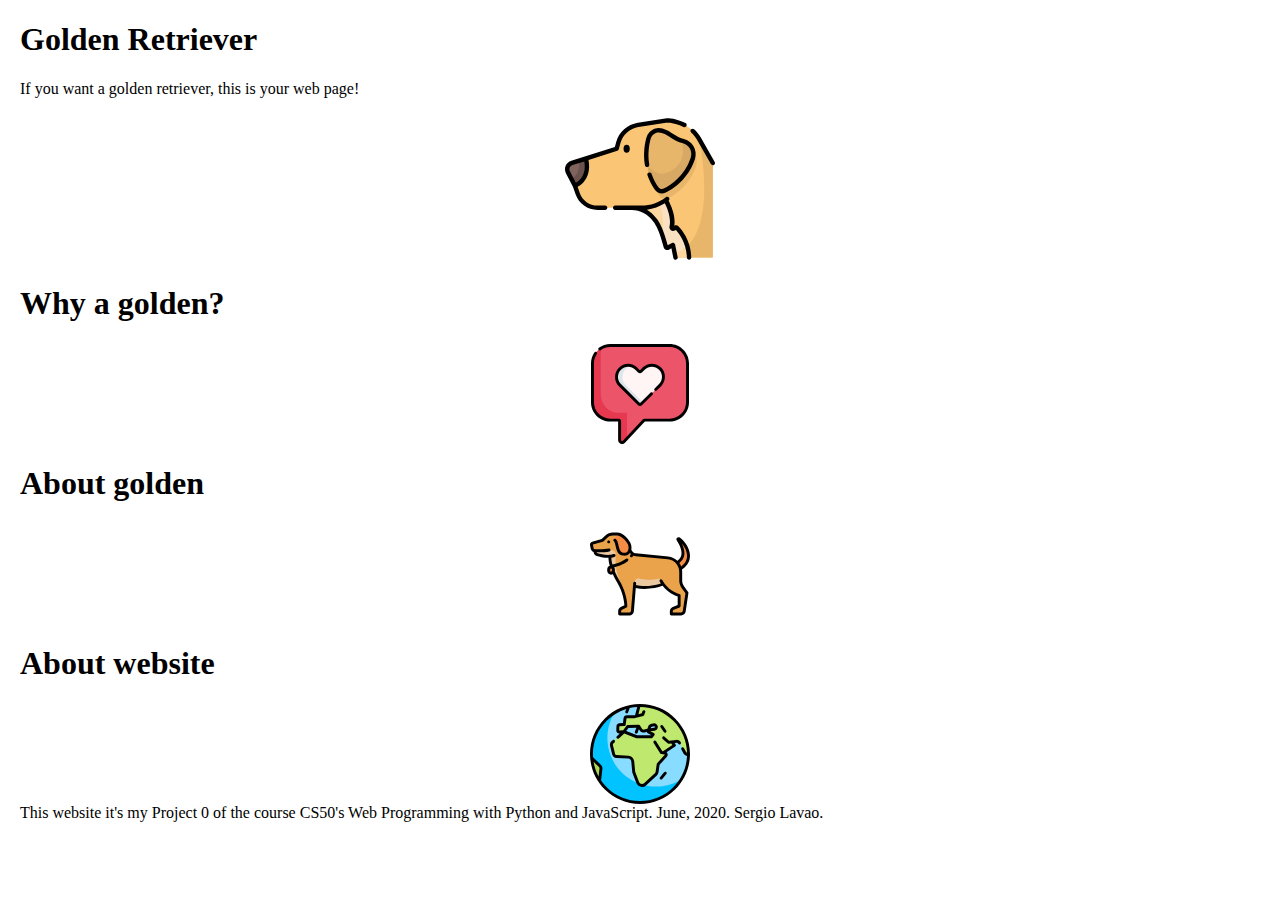
<file: index.html>
<!DOCTYPE html>
<html>
<head>
    <title>Golden Retriever!</title>
    <link rel="stylesheet" href="https://stackpath.bootstrapcdn.com/bootstrap/4.5.0/css/bootstrap.min.css" integrity="sha384-9aIt2nRpC12Uk9gS9baDl411NQApFmC26EwAOH8WgZl5MYYxFfc+NcPb1dKGj7Sk" crossorigin="anonymous">
    <link rel="stylesheet" href="css/main.css">
</head>
<body>
    <div class="container">
      <div class="row">
        <div class="col-md-12">
            <div class="jumbotron jumbotron-fluid">
            <div class="container middlespacing">
            <div class="row">
                <div class="col-md">
                <h1 class="display-4">Golden Retriever
                </h1>
                <p class="lead">If you want a golden retriever, this is your web page!</p>
                </div>
                <div class="col-md mainlogo"></div>
            </div>
            </div>
            </div>
        </div>
        <div class="col-sm">
            <div class="jumbotron jumbotron-fluid selecteable">
            <div class="container middlespacing">
            <div class="row">
                <div class="col-md-12">
                <h1 class="display-4">Why a golden?
                    </h1>
                    <p class="lead"></p>
                    </div>
                <a href="whyagolden.html">
                    <div class="col-md-12 whygolden"></div>
                </a>
            </div>
            </div>
            </div>
        </div>
        <div class="col-sm">
            <div class="jumbotron jumbotron-fluid selecteable">
            <div class="container middlespacing">
            <div class="row">
                <div class="col-md-12">
                <h1 class="display-4">About golden
                    </h1>
                    <p class="lead"></p>
                    </div>
                <a href="aboutgolden.html">
                <div class="col-md-12 aboutgolden"></div>
                </a>
            </div>
            </div>
            </div>
        </div>
        <div class="col-md">
            <div class="jumbotron jumbotron-fluid selecteable">
            <div class="container middlespacing">
            <div class="row">
                <div class="col-md-12">
                <h1 class="display-4">About website
                    </h1>
                    <p class="lead"></p>
                    </div>
                <a href="about.html">
                <div class="col-md-12 about"></div>
                </a>
            </div>
            </div>
            </div>
        </div>
      </div>
    </div>
    <footer>
        This website it's my Project 0 of the course CS50's Web Programming with Python and JavaScript. June, 2020. Sergio Lavao.
    </footer>
</body>
</html>
</file>
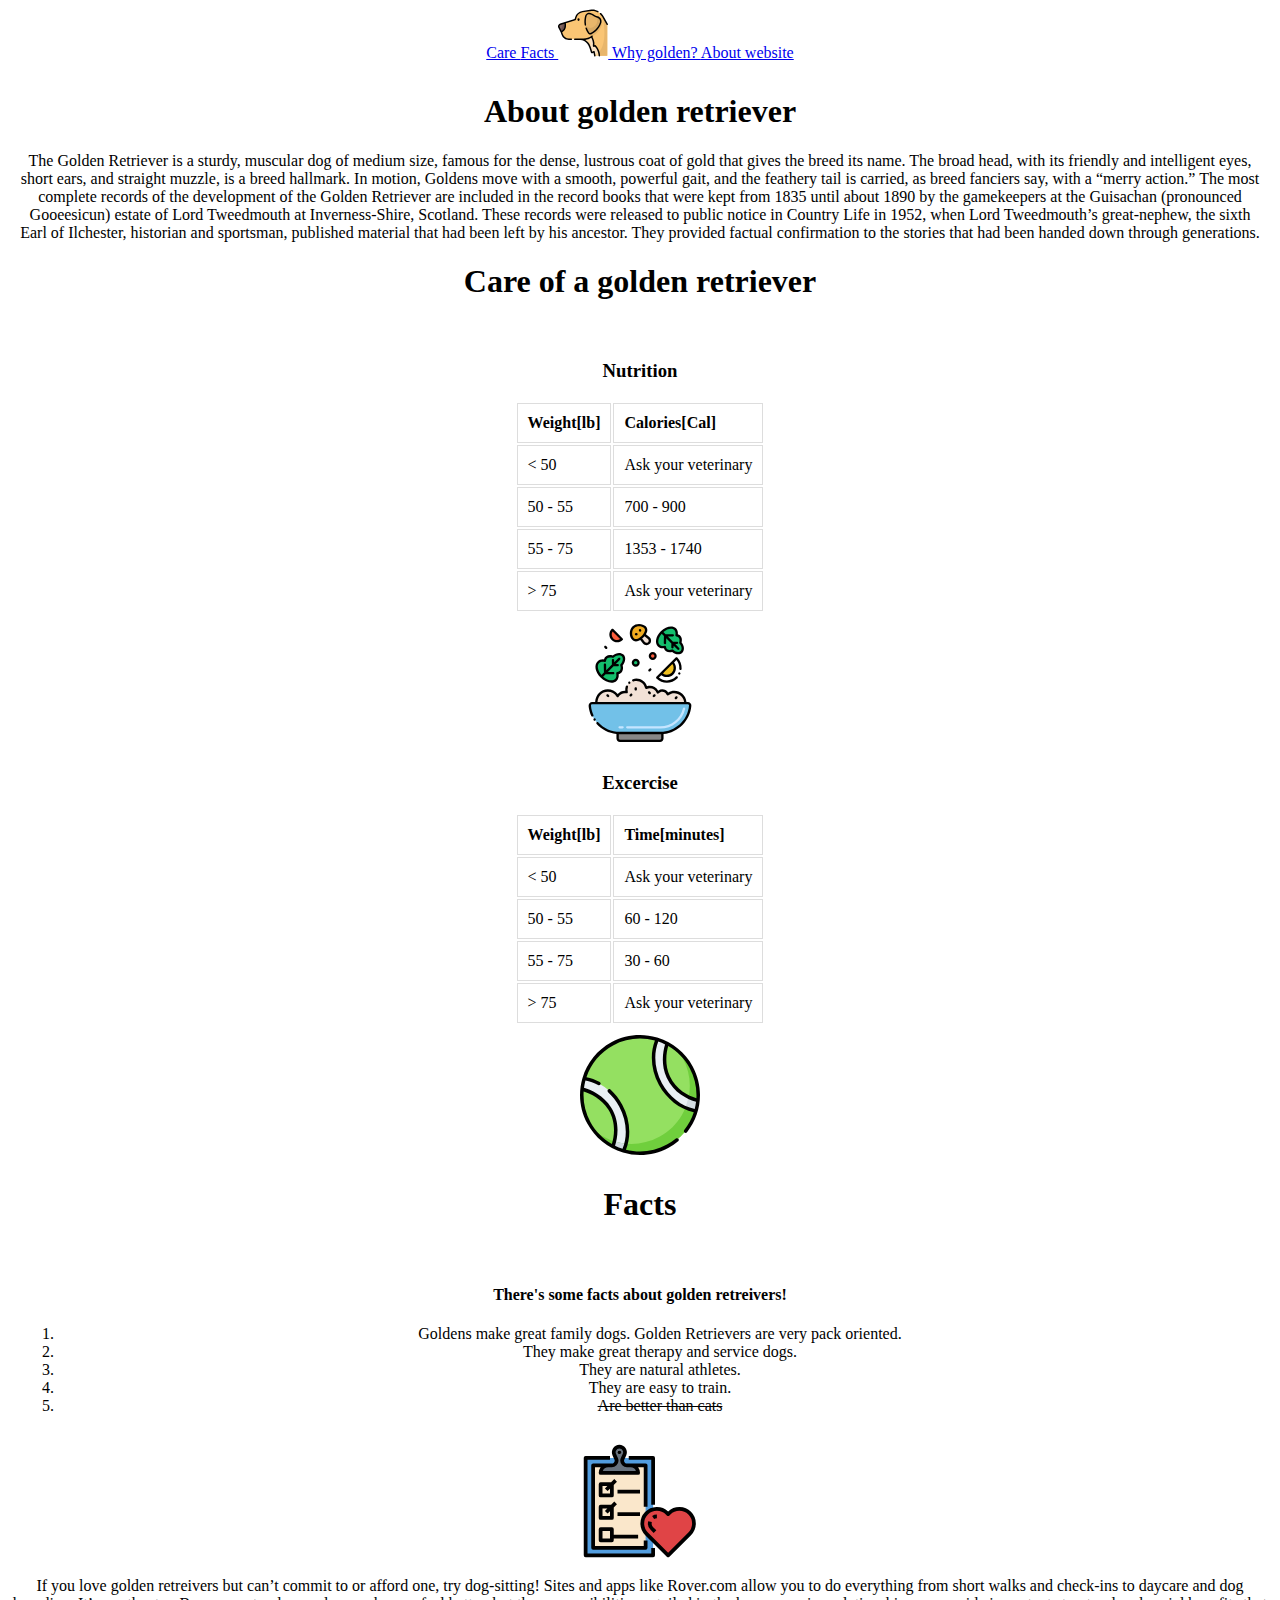
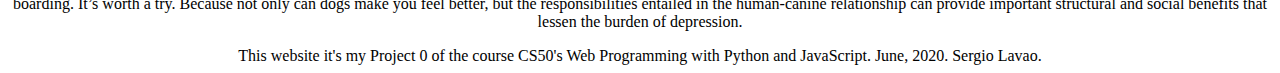
<file: aboutgolden.html>
<!DOCTYPE html>
<html>
<head>
	<title>About Golden</title>
	<link rel="stylesheet" href="https://stackpath.bootstrapcdn.com/bootstrap/4.5.0/css/bootstrap.min.css" integrity="sha384-9aIt2nRpC12Uk9gS9baDl411NQApFmC26EwAOH8WgZl5MYYxFfc+NcPb1dKGj7Sk" crossorigin="anonymous">
	<link rel="stylesheet" type="css/global.css">
    <link rel="stylesheet" href="css/sub.css">
    <link rel="stylesheet" href="css/nav.css">
</head>
<body>
	<nav class="navbar sticky-top navbar-light bg-light">
	  <a class="navbar-brand mx-auto" href="#Care">
	  	Care
	  </a>
	  <a class="navbar-brand mx-auto" href="#Facts">
	  	Facts
	  </a>
	  <a class="navbar-brand mx-auto" href="index.html">
	  	<img src="css/images/goldenlogo.svg">
	  </a>
	  <a class="navbar-brand mx-auto desktop-visible" href="whyagolden.html">
	  	Why golden?
	  </a>
	  <a class="navbar-brand mx-auto desktop-visible" href="about.html">
	  	About website
	  </a>
	</nav>

	<div class="container">
  	<div class="row align-items-center">
    <div class="col-sm-12">
	<h1>About golden retriever</h1>
	<p>The Golden Retriever is a sturdy, muscular dog of medium size, famous for the dense, lustrous coat of gold that gives the breed its name. The broad head, with its friendly and intelligent eyes, short ears, and straight muzzle, is a breed hallmark. In motion, Goldens move with a smooth, powerful gait, and the feathery tail is carried, as breed fanciers say, with a “merry action.”     
	The most complete records of the development of the Golden Retriever are included in the record books that were kept from 1835 until about 1890 by the gamekeepers at the Guisachan (pronounced Gooeesicun) estate of Lord Tweedmouth at Inverness-Shire, Scotland. These records were released to public notice in Country Life in 1952, when Lord Tweedmouth’s great-nephew, the sixth Earl of Ilchester, historian and sportsman, published material that had been left by his ancestor. They provided factual confirmation to the stories that had been handed down through generations.
	</p>
	<h1 id="Care">Care of a golden retriever</h1>
	</div>
	<div class="col-sm-8">
	<h3>Nutrition</h3>
	<table align="center" id="table">
		<tr>
			<th>Weight[lb]</th>
			<th>Calories[Cal]</th>
		</tr>
		<tr>
			<td>< 50</td>
			<td>Ask your veterinary</td>
		</tr>
		<tr>
			<td>50 - 55</td>
			<td>700 - 900</td>
		</tr>
		<tr>
			<td>55 - 75</td>
			<td>1353 - 1740</td>
		</tr>
		<tr>
			<td>> 75</td>
			<td>Ask your veterinary</td>
		</tr>
	</table>
	</div>
	<div class="col-sm-4 nutritionimg"></div>
	<div class="col-sm-8">
	<h3>Excercise</h3>
	<table align="center" id="table">
			<tr>
				<th>Weight[lb]</th>
				<th>Time[minutes]</th>
			</tr>
			<tr>
				<td>< 50</td>
				<td>Ask your veterinary</td>
			</tr>
			<tr>
				<td>50 - 55</td>
				<td>60 - 120</td>
			</tr>
			<tr>
				<td>55 - 75</td>
				<td>30 - 60</td>
			</tr>
			<tr>
				<td>> 75</td>
				<td>Ask your veterinary</td>
			</tr>
	</table>
	</div>
	<div class="col-sm-4 exerciseimg"></div>
	<div class="col-sm-12" id="Facts">
	<h1>Facts</h1>
	</div>
	<div class="col-sm-8">
	<h4>There's some facts about golden retreivers!</h4>
	<ol>
	  <li>Goldens make great family dogs. Golden Retrievers are very pack oriented.</li>
	  <li>They make great therapy and service dogs.</li>
	  <li>They are natural athletes.</li>
	  <li>They are easy to train.</li>
	  <li><strike>Are better than cats</strike> </li>
	</ol>
	</div>
	<div class="col-sm-4 tableimg"></div>
	<p>If you love golden retreivers but can’t commit to or afford one, try dog-sitting! Sites and apps like Rover.com allow you to do everything from short walks and check-ins to daycare and dog boarding. It’s worth a try. Because not only can dogs make you feel better, but the responsibilities entailed in the human-canine relationship can provide important structural and social benefits that lessen the burden of depression.</p>
  	</div>
	</div>
    <footer>
        This website it's my Project 0 of the course CS50's Web Programming with Python and JavaScript. June, 2020. Sergio Lavao.
	</footer>
</body>
</html>
</file>
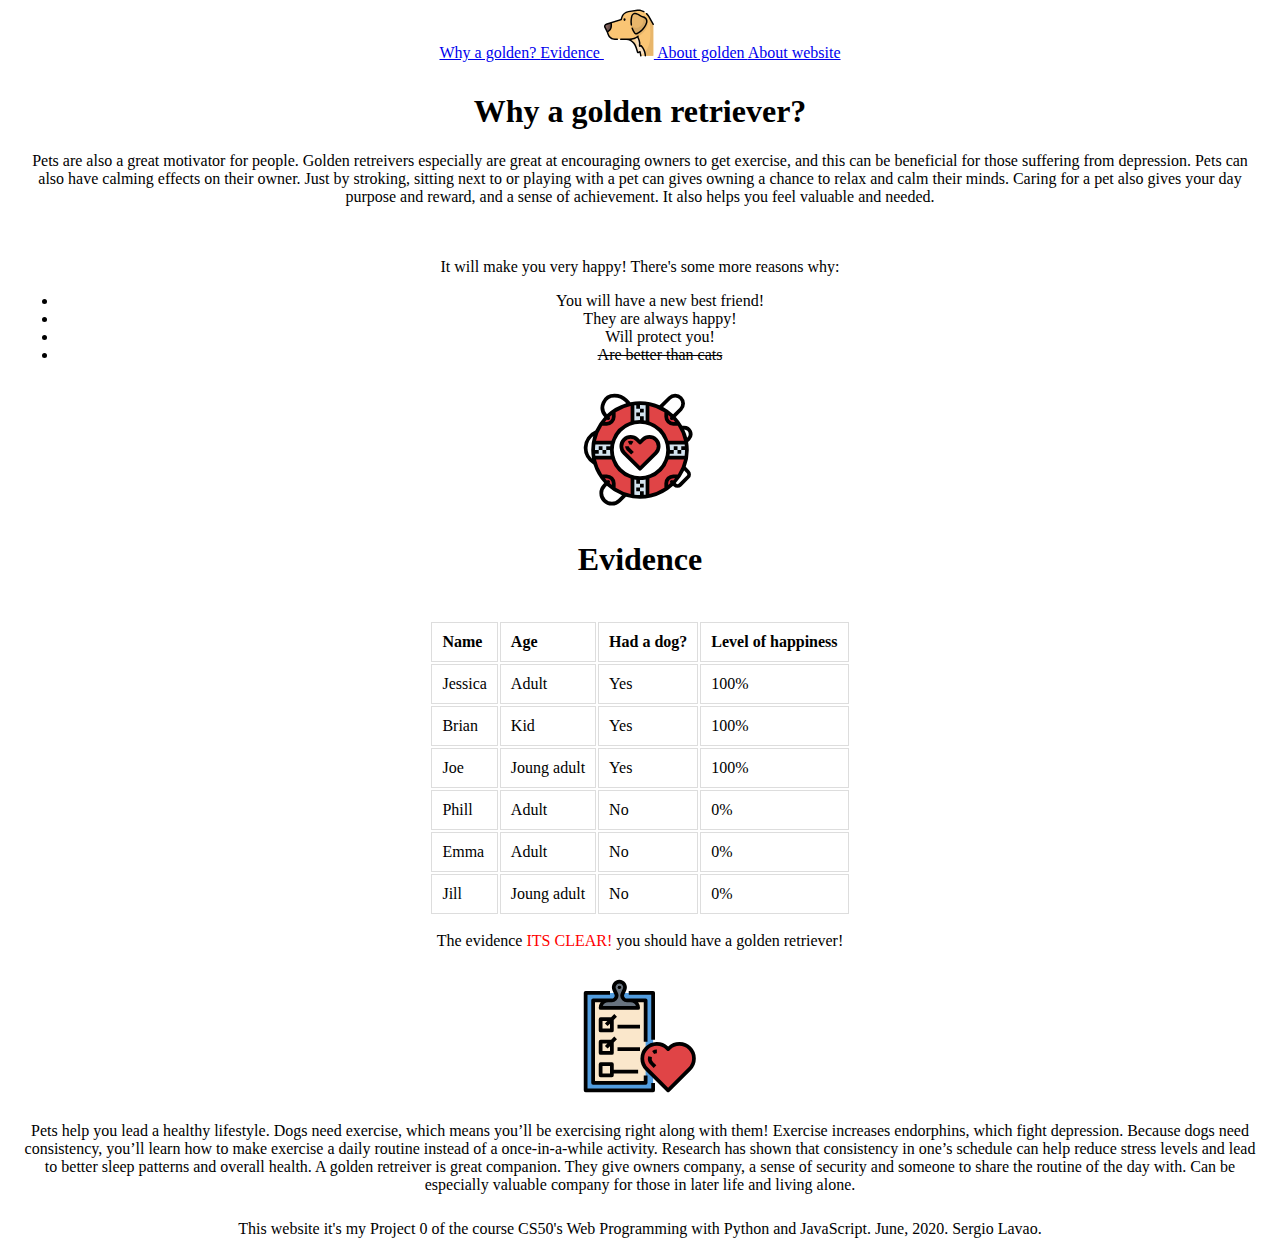
<file: whyagolden.html>
<!DOCTYPE html>
<html>
<head>
	<title>Why a golden?</title>
	<link rel="stylesheet" href="https://stackpath.bootstrapcdn.com/bootstrap/4.5.0/css/bootstrap.min.css" integrity="sha384-9aIt2nRpC12Uk9gS9baDl411NQApFmC26EwAOH8WgZl5MYYxFfc+NcPb1dKGj7Sk" crossorigin="anonymous">
    <link rel="stylesheet" href="css/sub.css">
    <link rel="stylesheet" href="css/nav.css">
</head>
<body>
	<nav class="navbar sticky-top navbar-light bg-light">
	  <a class="navbar-brand mx-auto" href="#">
	  	Why a golden?
	  </a>
	  <a class="navbar-brand mx-auto" href="#Evidence">
	  	Evidence
	  </a>
	  <a class="navbar-brand mx-auto" href="index.html">
	  	<img src="css/images/goldenlogo.svg">
	  </a>
	  <a class="navbar-brand mx-auto desktop-visible" href="aboutgolden.html">
	  	About golden
	  </a>
	  <a class="navbar-brand mx-auto desktop-visible" href="about.html">
	  	About website
	  </a>
	</nav>

	<div class="container">
  	<div class="row align-items-center">
    <div class="col-sm-12">
	<h1>Why a golden retriever?</h1>
	<p>Pets are also a great motivator for people. Golden retreivers especially are great at encouraging owners to get exercise, and this can be beneficial for those suffering from depression. Pets can also have calming effects on their owner. Just by stroking, sitting next to or playing with a pet can gives owning a chance to relax and calm their minds. Caring for a pet also gives your day purpose and reward, and a sense of achievement. It also helps you feel valuable and needed.</p>
	</div>
	<div class="col-sm-8">
	<p>It will make you very happy! There's some more reasons why:</p>
	<ul>
	  <li>You will have a new best friend!</li>
	  <li>They are always happy!</li>
	  <li>Will protect you!</li>
	  <li><strike>Are better than cats</strike> </li>
	</ul>
	</div>
	<div class="col-sm-4 listimg"></div>
	<div class="col-sm-12" id="Evidence">
		<h1>Evidence</h1>
	</div>
	<div class="col-sm-8">
	<table align="center" id="table">
		<tr>
			<th>Name</th>
			<th>Age</th>
			<th>Had a dog?</th>
			<th>Level of happiness</th>
		</tr>
		<tr>
			<td>Jessica</td>
			<td>Adult</td>
			<td>Yes</td>
			<td>100%</td>
		</tr>
		<tr>
			<td>Brian</td>
			<td>Kid</td>
			<td>Yes</td>
			<td>100%</td>
		</tr>
		<tr>
			<td>Joe</td>
			<td>Joung adult</td>
			<td>Yes</td>
			<td>100%</td>
		</tr>
		<tr>
			<td>Phill</td>
			<td>Adult</td>
			<td>No</td>
			<td>0%</td>
		</tr>
		<tr>
			<td>Emma</td>
			<td>Adult</td>
			<td>No</td>
			<td>0%</td>
		</tr>
		<tr>
			<td>Jill</td>
			<td>Joung adult</td>
			<td>No</td>
			<td>0%</td>
		</tr>
	</table>
	<p>The evidence<span style="color:red"> ITS CLEAR!</span> you should have a golden retriever!</p>
	</div>
	<div class="col-sm-4 tableimg"></div>
	<div class="col-sm-12">
		<p>
		Pets help you lead a healthy lifestyle. Dogs need exercise, which means you’ll be exercising right along with them! Exercise increases endorphins, which fight depression. Because dogs need consistency, you’ll learn how to make exercise a daily routine instead of a once-in-a-while activity. Research has shown that consistency in one’s schedule can help reduce stress levels and lead to better sleep patterns and overall health.	A golden retreiver is great companion. They give owners company, a sense of security and someone to share the routine of the day with. Can be especially valuable company for those in later life and living alone.</p>
	</div>
  	</div>
</div>
    <footer>
        This website it's my Project 0 of the course CS50's Web Programming with Python and JavaScript. June, 2020. Sergio Lavao.
	</footer>
</body>
</html>
</file>
<file: css/main.css>
body {
  margin: 20px;
}

a {
  height: 100%;
  width: 100%;
}

a:hover {
  transform: scale(1.1);
  opacity: 0.8;
}

.mainlogo, .whygolden, .aboutgolden, .about {
  background-size: 100% 100%;
  height: 100px;
}

.mainlogo {
  background-image: url("images/goldenlogo.svg");
  height: 150px;
}

.whygolden {
  background-image: url("images/lovely.svg");
}

.aboutgolden {
  background-image: url("images/biglogo.svg");
}

.about {
  background-image: url("images/earth.svg");
}

/*# sourceMappingURL=main.css.map */
</file>
<file: css/sub.css>
img {
  height: 50px;
}

body {
  text-align: center;
}

a:hover {
  transform: scale(1.1);
  opacity: 0.8;
}

.row div {
  padding: 10px;
}

.navbar > a {
  text-align: center;
}

#table td, #table th {
  border: 1px solid #dddddd;
  text-align: left;
  padding: 10px;
}

.aboutimg, .tableimg, .listimg, .exerciseimg, .nutritionimg {
  background-size: 100% 100%;
  height: 100px;
}

.nutritionimg {
  background-image: url("images/nutrition.svg");
}

.exerciseimg {
  background-image: url("images/tennisball.svg");
}

.listimg {
  background-image: url("images/hearth.svg");
}

.tableimg {
  background-image: url("images/evidence.svg");
}

.aboutimg {
  background-image: url("images/earth.svg");
}

.nav-link {
  color: black;
}

.nav-link:hover {
  color: grey;
}

.navbar-brand {
  float: none;
}

/*# sourceMappingURL=sub.css.map */
</file>
<file: css/nav.css>
:target:before {
  content: "";
  display: block;
  height: 90px;
  margin: -90px 0 0;
}

@media only screen and (max-width: 700px) {
  .desktop-visible {
    display: none;
  }
}

/*# sourceMappingURL=nav.css.map */
</file>
